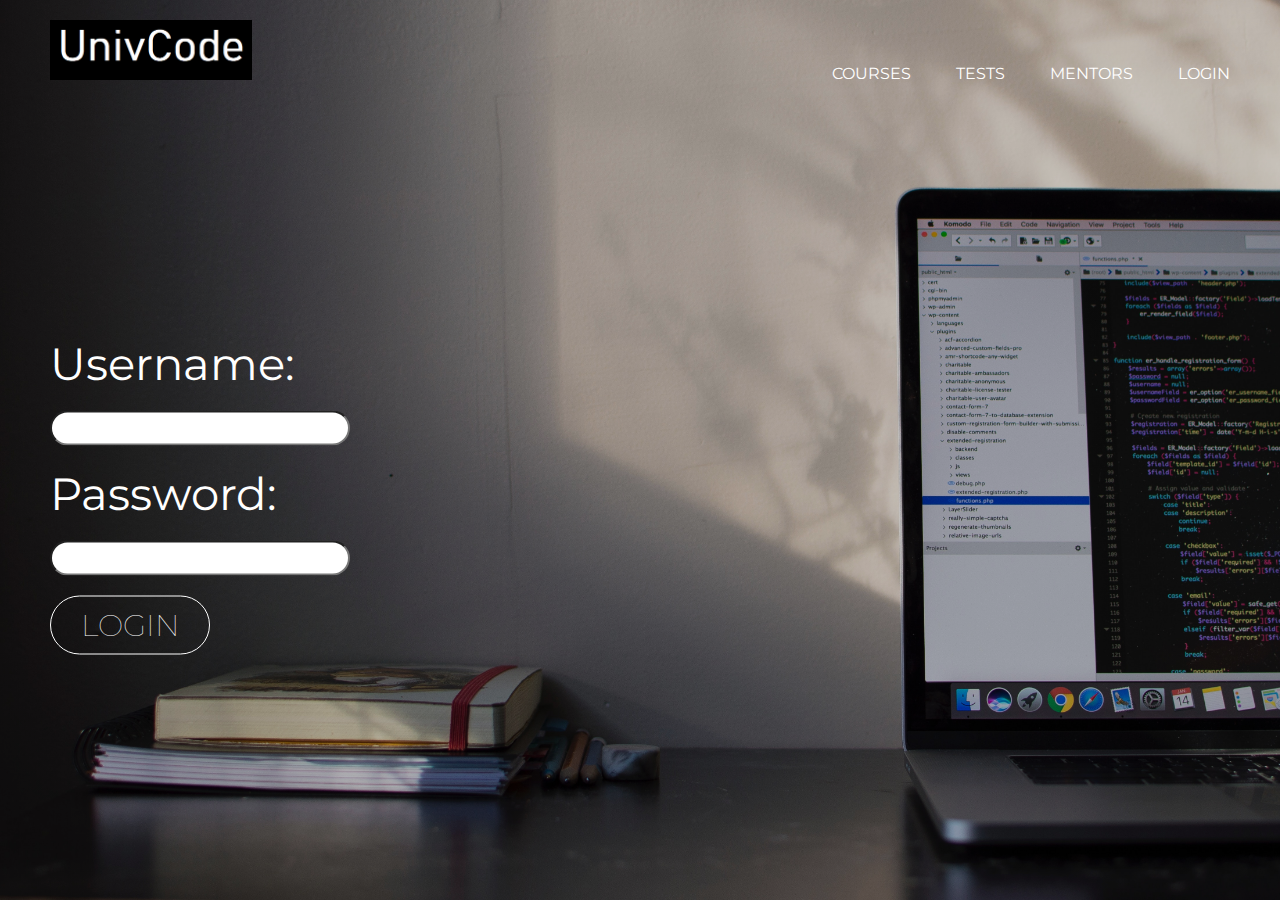
<file: login.html>
<html lang="en">
<head>
<title>Login</title>
<link rel="stylesheet" type="text/css" href="css/style.css">
<link href="https://fonts.googleapis.com/css?family=Montserrat&display=swap" rel="stylesheet">
<meta name="viewport" content="width=device-width, intial-scale=1.0">
<link rel="stylesheet" href="https://cdnjs.cloudflare.com/ajax/libs/animate.css/3.7.2/animate.min.css">
<link rel="stylesheet" href="https://cdnjs.cloudflare.com/ajax/libs/font-awesome/4.7.0/css/font-awesome.min.css">
</head>
<body>
<header>
<nav>
  <div class="row clearfix">
<img src="images/logo.png" class="logo" alt="icon">
<ul class="main-nav slideInDown"  id="check-class">
  <li><a href="#">Courses</a></li>
  <li><a href="#">Tests</a></li>
  <li><a href="#">Mentors</a></li>
  <li><a href="login.php">Login</a></li>

</ul>
<a href="#" class="mobicon"  onclick="slideshow()"><i class="fas fa-bars"></i></a>
  </div>
</nav>
<div class="form">
<p class="label">Username:</p><input class="input" type="text" >
<p class="label">Password:</p><input class="input" type="Password">
<br>
<a href="#" class=" btn btn3">Login</a>

</div>
</header>
</body>
</html>
</file>
<file: css/style.css>
*{

margin: 0px;
padding: 0px;
  box-sizing: border-box;
}

body{
font-size: 20px;
overflow-x: hidden;
color: #fff;
font-family: 'Montserrat', sans-serif;
}

header{
background-image:linear-gradient(rgb(0,0,0,0.2),rgba(0,0,0,0.2)), url('../images/background.jpg');
background-size: cover;
height:100vh;
background-repeat: no-repeat;
}

.clearfix:after {
  content: ".";
  visibility: hidden;
  display: block;
  height: 0px;
  clear: both;
}

.row{
max-width: 1180px;
margin: 0 auto;
}
.logo{
  height:60px;
  width:auto;
  float: left;
  margin-top: 20px;
}

.main-nav{
  float: right;
  margin-top: 60px;
}

.main-nav li{
  display: inline-block;
  list-style: none;
  margin-left: 40px;

}

.main-nav li a{
  padding: 5px 0;
  color:#fff;
  text-decoration: none;
text-transform: uppercase;
font-size: 80%;
font-weight: 100px;
}

.main-nav li a:hover{
  border-bottom: 2px solid #FF883C ;
}

.main-content{
  width:1180px;
  position: absolute;
  top: 55%;
  left: 50%;
  transform: translate(-50%,-50%);
}

h1{
  color:#fff;
  font-size: 215%;
  word-spacing: 3.5px;
  letter-spacing: 1.5px;
  margin-bottom: 20px;
  text-transform:uppercase;
  font-weight: lighter;
}

.btn{
  display: inline-block;
  padding: 10px 30px;
  font-weight: lighter;
  text-decoration: none;
  text-transform: uppercase;
  border-radius: 200px;
  transition: background-color 0.2s,border 0.2s;color: 0.2s;
}

.btn1{
  background-color: transparent;
  color: #FF883C;
  margin-right: 15px;
  border: 1px solid #FF883C;
}
.btn1:hover{
  background-color: #FF883C;
  color: #fff;

}

.btn2{
  border-color: transparent;
  color: #fff;
  border: 1px solid #fff;

}

.btn2:hover{
  background-color: #fff;
  color:black;
}
.mobicon{display: none;}

@media only screen and (max-width: 1180px){
  .main-content{
    width: 100%;
    padding:0 2%;
  }


}
@media only screen and (max-width: 990px){
  h1{font-size: 195%;}
}
@media only screen and (max-width: 785px){
  h1{font-size: 175%;}
  .main-nav{display: none;}
  .mobicon{
    display:inline-block;
    color:#fff;
    float: right;
    margin-top: 30px;
    margin-right: 20px;
  }
  .main-nav{float:left;}
  .main-nav li{
    display: block;
    margin-top: 10px;
  }
}
@media only screen and (max-width: 480px){
  .btn1{
    margin-bottom: 20px;
  }
  h1{font-size: 155%;}
}
.input{
  width: 300px;
  height: 35px;
  margin-top: 20px;
  margin-bottom: 20px;
  border-radius: 300px;
  padding: 10px;
  color: #ff944d;
}
.form{
  width:1180px;
  position: absolute;
  top: 55%;
  left: 50%;
  transform: translate(-50%,-50%);
  font-size: 45px;
}
.btn3{
  border-color: transparent;
  color: #fff;
  border: 1px solid #fff;
  font-size: 30px;
}
.btn3:hover{
  background-color: #fff;
  color:black;
}
</file>
